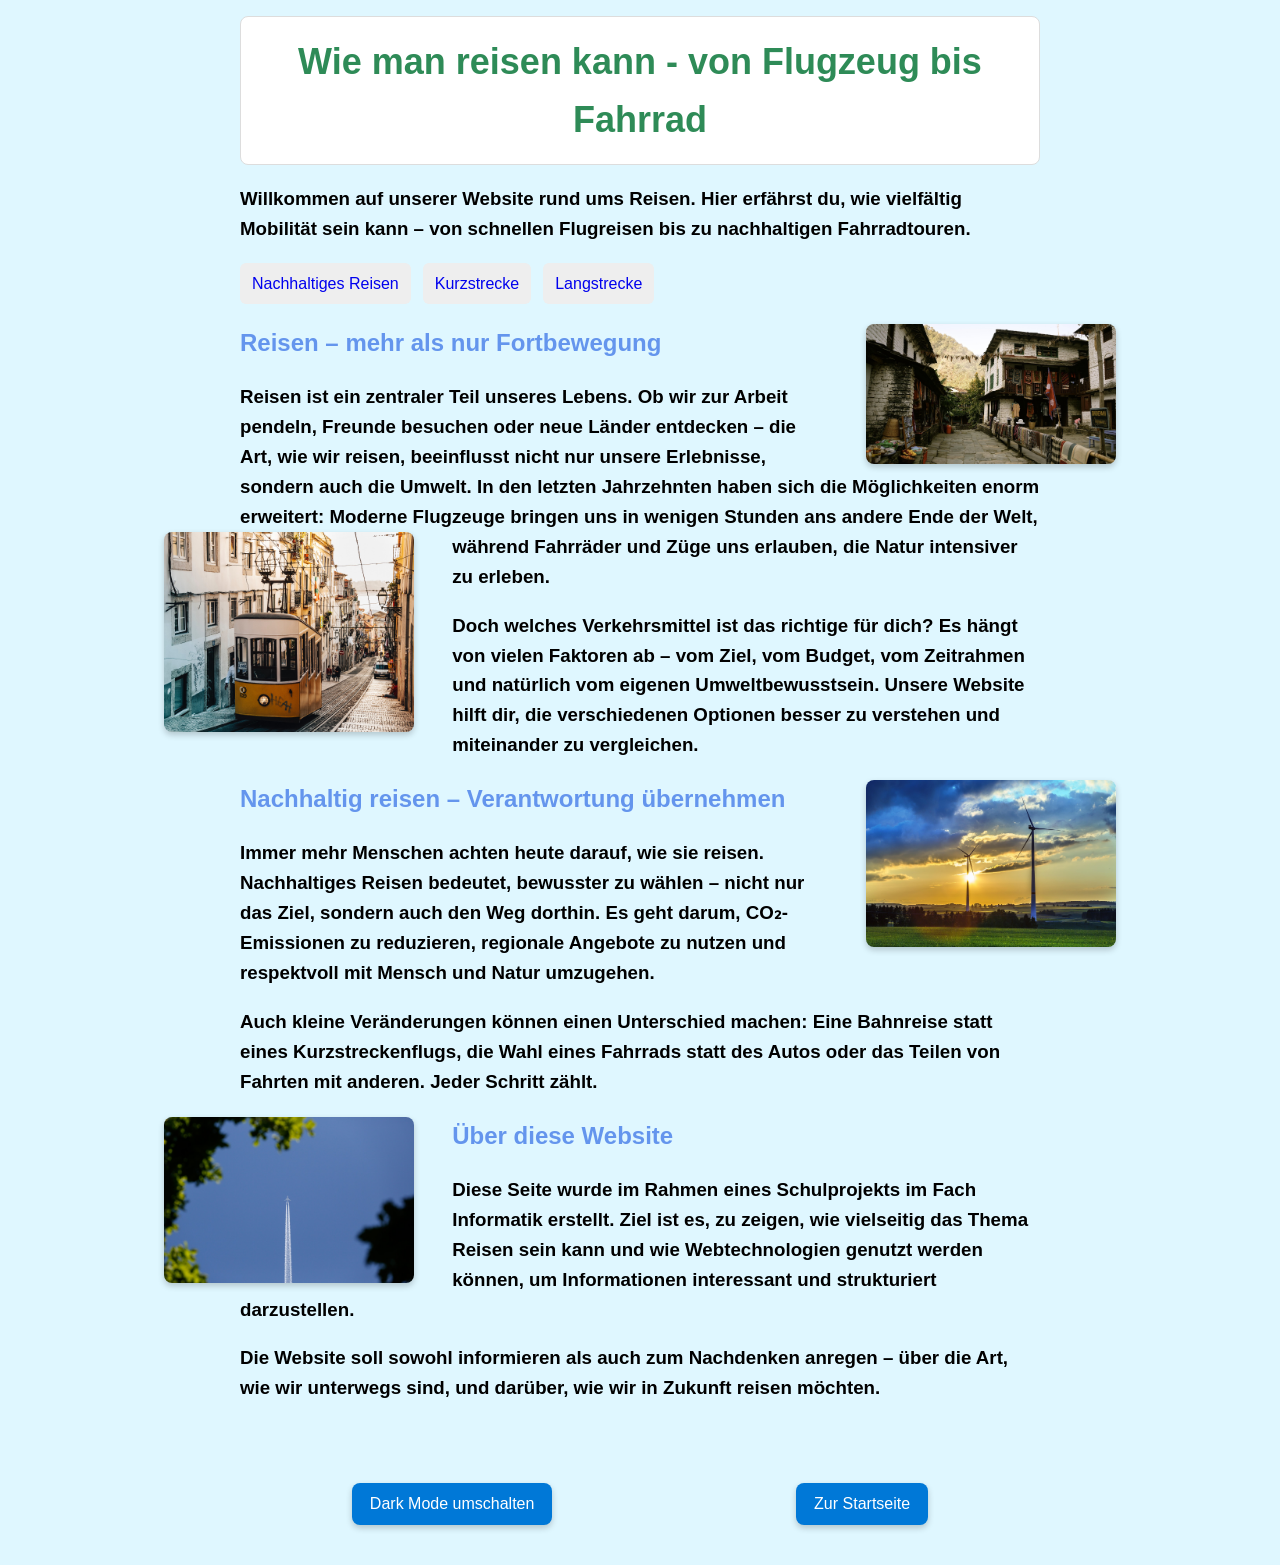
<file: index.html>
<!DOCTYPE html>
<html>

<head>
    <title>Wie man reisen kann</title>
    <link rel="stylesheet" href="styles.css">
    <!DOCTYPE html>
    <html lang="de">

    <head>
        <meta charset="UTF-8">
        <meta name="viewport" content="width=device-width, initial-scale=1.0">
        <title>Zurück nach oben – Beispiel</title>
        <style>
            body {
                font-family: Arial, sans-serif;
                line-height: 1.6;
                margin: 0;
                padding: 0 20px;
            }


            main {
                max-width: 800px;
                margin: 0 auto;
            }


            #topButton {
                display: none;
                position: fixed;
                bottom: 30px;
                right: 30px;
                z-index: 99;
                background-color: #0078d7;
                color: white;
                border: none;
                padding: 12px 18px;
                border-radius: 8px;
                cursor: pointer;
                font-size: 16px;
                box-shadow: 0 3px 6px rgba(0, 0, 0, 0.2);
                transition: all 0.3s ease;
            }

            #topButton:hover {
                background-color: #005ea6;
                transform: scale(1.05);
            }
        </style>
    </head>



<body>
    <main>
        <h1 class="card" style="text-align: center;">Wie man reisen kann - von Flugzeug bis Fahrrad</h1>

        <h3>Willkommen auf unserer Website rund ums Reisen. Hier erfährst du, wie vielfältig Mobilität sein kann –
            von schnellen Flugreisen bis zu nachhaltigen Fahrradtouren.</h3>

        <nav class="nav">
            <a href="nachhaltiges_reisen.html">Nachhaltiges Reisen</a>
            <a href="Kurzstrecke.html">Kurzstrecke</a>
            <a href="Langstrecke.html">Langstrecke</a>
        </nav>

        <section>
    <div class="image-container-right">
    <img src="index1.jpg" alt="Index">
    </div>
            <h2>Reisen – mehr als nur Fortbewegung</h2>
            <h3>Reisen ist ein zentraler Teil unseres Lebens. Ob wir zur Arbeit pendeln, Freunde besuchen oder neue
                Länder entdecken – die Art, wie wir reisen, beeinflusst nicht nur unsere Erlebnisse, sondern auch
                die Umwelt. In den letzten Jahrzehnten haben sich die Möglichkeiten enorm erweitert: Moderne
                Flugzeuge bringen uns in wenigen Stunden ans andere Ende der Welt, während Fahrräder und Züge uns
    <div class="image-container-left">
    <img src="index2.jpg" alt="Index">
    </div>
                erlauben, die Natur intensiver zu erleben.</h3>
            <h3>Doch welches Verkehrsmittel ist das richtige für dich? Es hängt von vielen Faktoren ab – vom Ziel,
                vom Budget, vom Zeitrahmen und natürlich vom eigenen Umweltbewusstsein. Unsere Website hilft dir,
                die verschiedenen Optionen besser zu verstehen und miteinander zu vergleichen.</h3>
        </section>

        <section>
    <div class="image-container-right">
    <img src="index3.jpg" alt="Index">
    </div>
            <h2>Nachhaltig reisen – Verantwortung übernehmen</h2>
            <h3>Immer mehr Menschen achten heute darauf, wie sie reisen. Nachhaltiges Reisen bedeutet, bewusster zu
                wählen – nicht nur das Ziel, sondern auch den Weg dorthin. Es geht darum, CO₂-Emissionen zu
                reduzieren, regionale Angebote zu nutzen und respektvoll mit Mensch und Natur umzugehen.</h3>
            <h3>Auch kleine Veränderungen können einen Unterschied machen: Eine Bahnreise statt eines
                Kurzstreckenflugs, die Wahl eines Fahrrads statt des Autos oder das Teilen von Fahrten mit anderen.
                Jeder Schritt zählt.</h3>
        </section>

        <section>
    <div class="image-container-left">
    <img src="index4.jpg" alt="Index">
    </div>
            <h2>Über diese Website</h2>
            <h3>Diese Seite wurde im Rahmen eines Schulprojekts im Fach Informatik erstellt. Ziel
                ist es, zu zeigen, wie vielseitig das Thema Reisen sein kann und wie Webtechnologien genutzt werden
                können, um Informationen interessant und strukturiert darzustellen.</h3>
            <h3>Die Website soll sowohl informieren als auch zum Nachdenken anregen – über die Art, wie wir unterwegs
                sind, und darüber, wie wir in Zukunft reisen möchten.</h3>
        </section>
        <div class="bottom-buttons">
            <button id="toggleDark">Dark Mode umschalten</button>
            <button id="backHome" onclick="window.location.href='index.html'">Zur Startseite</button>
        </div>

    </main>
    <button id="topButton" onclick="scrollToTop()">↑ Nach oben</button>





    <script src="index.js"></script>
</file>
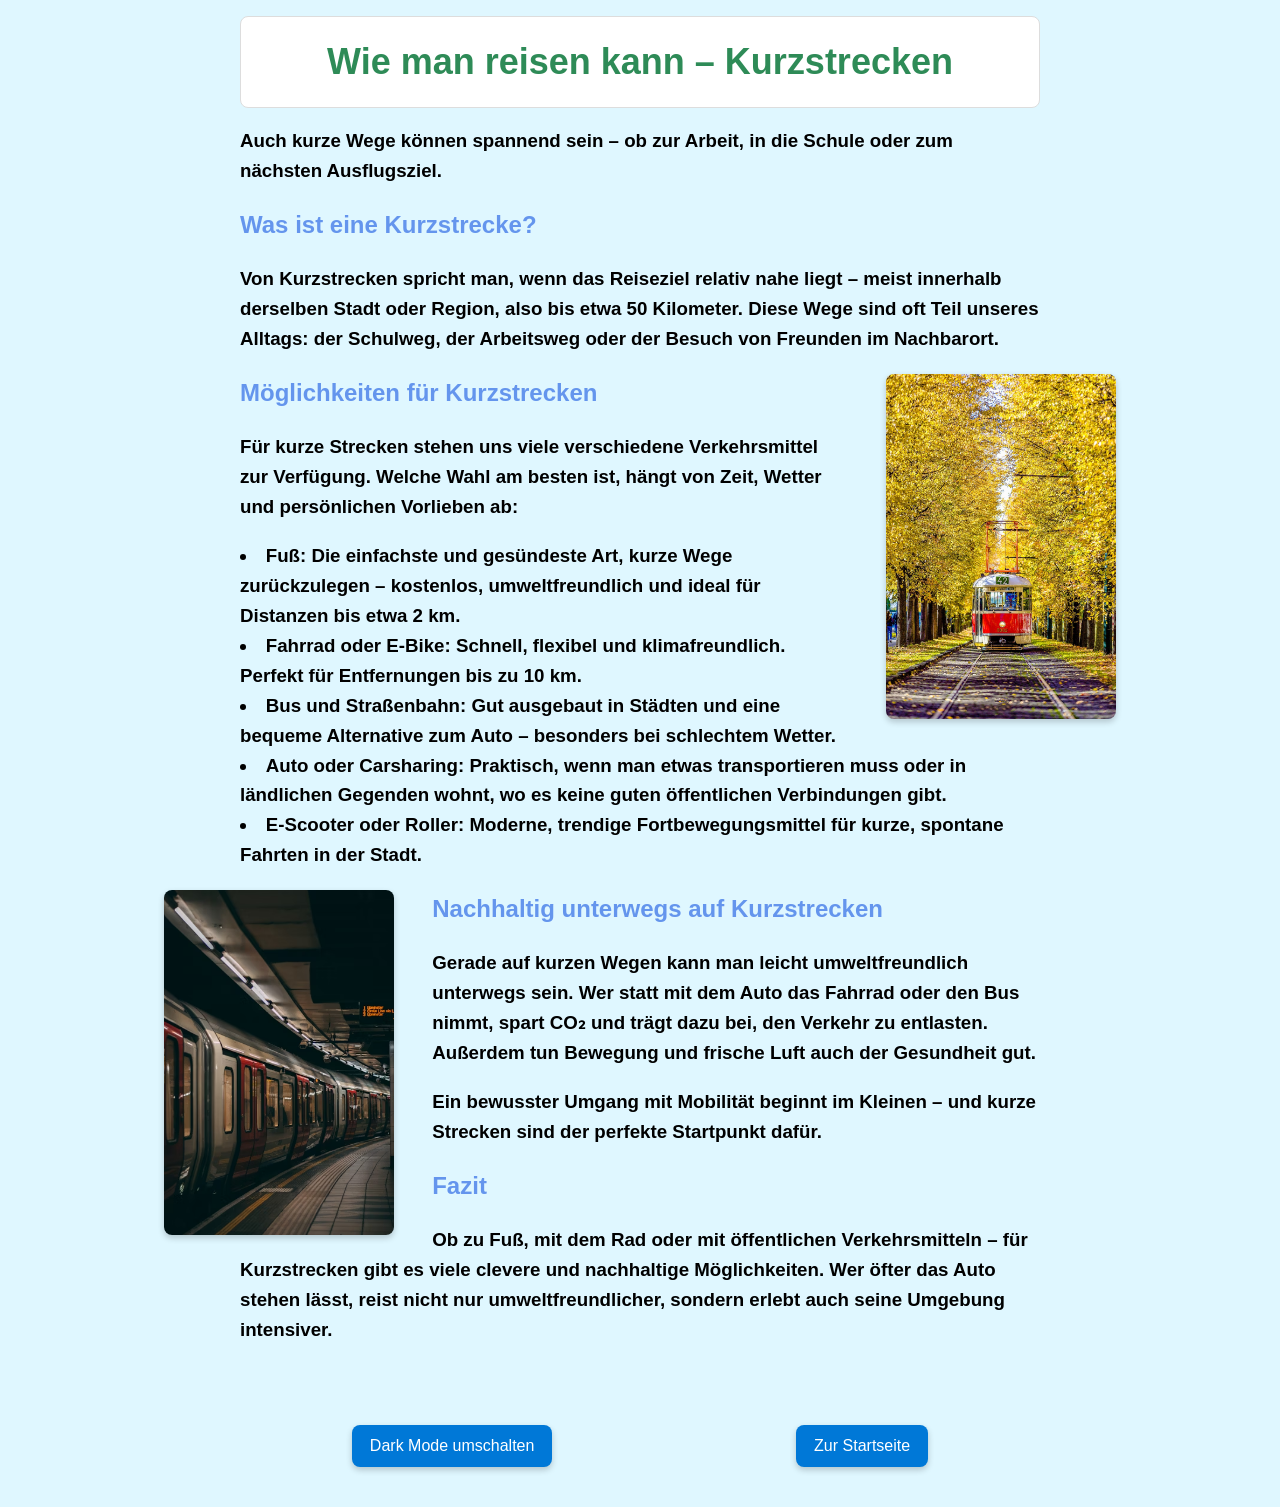
<file: Kurzstrecke.html>
<!DOCTYPE html>
<html lang="de">

<head>
    <meta charset="UTF-8">
    <meta name="viewport" content="width=device-width, initial-scale=1.0">
    <title>Wie man reisen kann – Kurzstrecken</title>
    <link rel="stylesheet" href="Kurzstrecke.css">
</head>

<body>
    <main>

        <h1 class="card" style="text-align: center;">Wie man reisen kann – Kurzstrecken</h1>
        <h3>Auch kurze Wege können spannend sein – ob zur Arbeit, in die Schule oder zum nächsten Ausflugsziel.</h3>



        <section>
            <h2>Was ist eine Kurzstrecke?</h2>
            <h3>Von Kurzstrecken spricht man, wenn das Reiseziel relativ nahe liegt – meist innerhalb derselben Stadt
                oder
                Region, also bis etwa 50 Kilometer. Diese Wege sind oft Teil unseres Alltags: der Schulweg, der
                Arbeitsweg
                oder der Besuch von Freunden im Nachbarort.</h3>
        </section>

        <section>
        <div class="image-container-right">
        <img src="kurzstrecke1.jpg" alt="Kurzstrecke">
         </div>
            <h2>Möglichkeiten für Kurzstrecken</h2>
            <h3>Für kurze Strecken stehen uns viele verschiedene Verkehrsmittel zur Verfügung. Welche Wahl am besten
                ist,
                hängt von Zeit, Wetter und persönlichen Vorlieben ab:</h3>
            <h3>
                <li>Fuß: Die einfachste und gesündeste Art, kurze Wege zurückzulegen – kostenlos,
                    umweltfreundlich
                    und
                    ideal für Distanzen bis etwa 2 km.</li>
                <li>Fahrrad oder E-Bike: Schnell, flexibel und klimafreundlich. Perfekt für Entfernungen bis zu 10 km.
                </li>
                <li>Bus und Straßenbahn: Gut ausgebaut in Städten und eine bequeme Alternative zum Auto – besonders bei
                    schlechtem Wetter.</li>
                <li>Auto oder Carsharing: Praktisch, wenn man etwas transportieren muss oder in ländlichen Gegenden
                    wohnt,
                    wo es keine guten öffentlichen Verbindungen gibt.</li>
                <li>E-Scooter oder Roller: Moderne, trendige Fortbewegungsmittel für kurze, spontane Fahrten in der
                    Stadt.
                </li>
        </section>

        <section>
    <div class="image-container-left">
    <img src="kurzstrecke2.jpg" alt="Kurzstrecke">
    </div>
            <h2>Nachhaltig unterwegs auf Kurzstrecken</h2>
            <h3>Gerade auf kurzen Wegen kann man leicht umweltfreundlich unterwegs sein. Wer statt mit dem Auto das
                Fahrrad
                oder den Bus nimmt, spart CO₂ und trägt dazu bei, den Verkehr zu entlasten. Außerdem tun Bewegung und
                frische Luft auch der Gesundheit gut.</h3>
            <h3>Ein bewusster Umgang mit Mobilität beginnt im Kleinen – und kurze Strecken sind der perfekte Startpunkt
                dafür.</h3>
        </section>

        <section>
            <h2>Fazit</h2>
            <h3>Ob zu Fuß, mit dem Rad oder mit öffentlichen Verkehrsmitteln – für Kurzstrecken gibt es viele clevere
                und
                nachhaltige Möglichkeiten. Wer öfter das Auto stehen lässt, reist nicht nur umweltfreundlicher, sondern
                erlebt auch seine Umgebung intensiver.</h3>
        </section>
        <main>
            <div class="bottom-buttons">
                <button id="toggleDark">Dark Mode umschalten</button>
                <button id="backHome" onclick="window.location.href='index.html'">Zur Startseite</button>
            </div>

            <button id="topButton" onclick="scrollToTop()">↑ Nach oben</button>
            <script src="Kurzstrecke.js"></script>



</body>

</html>
</file>
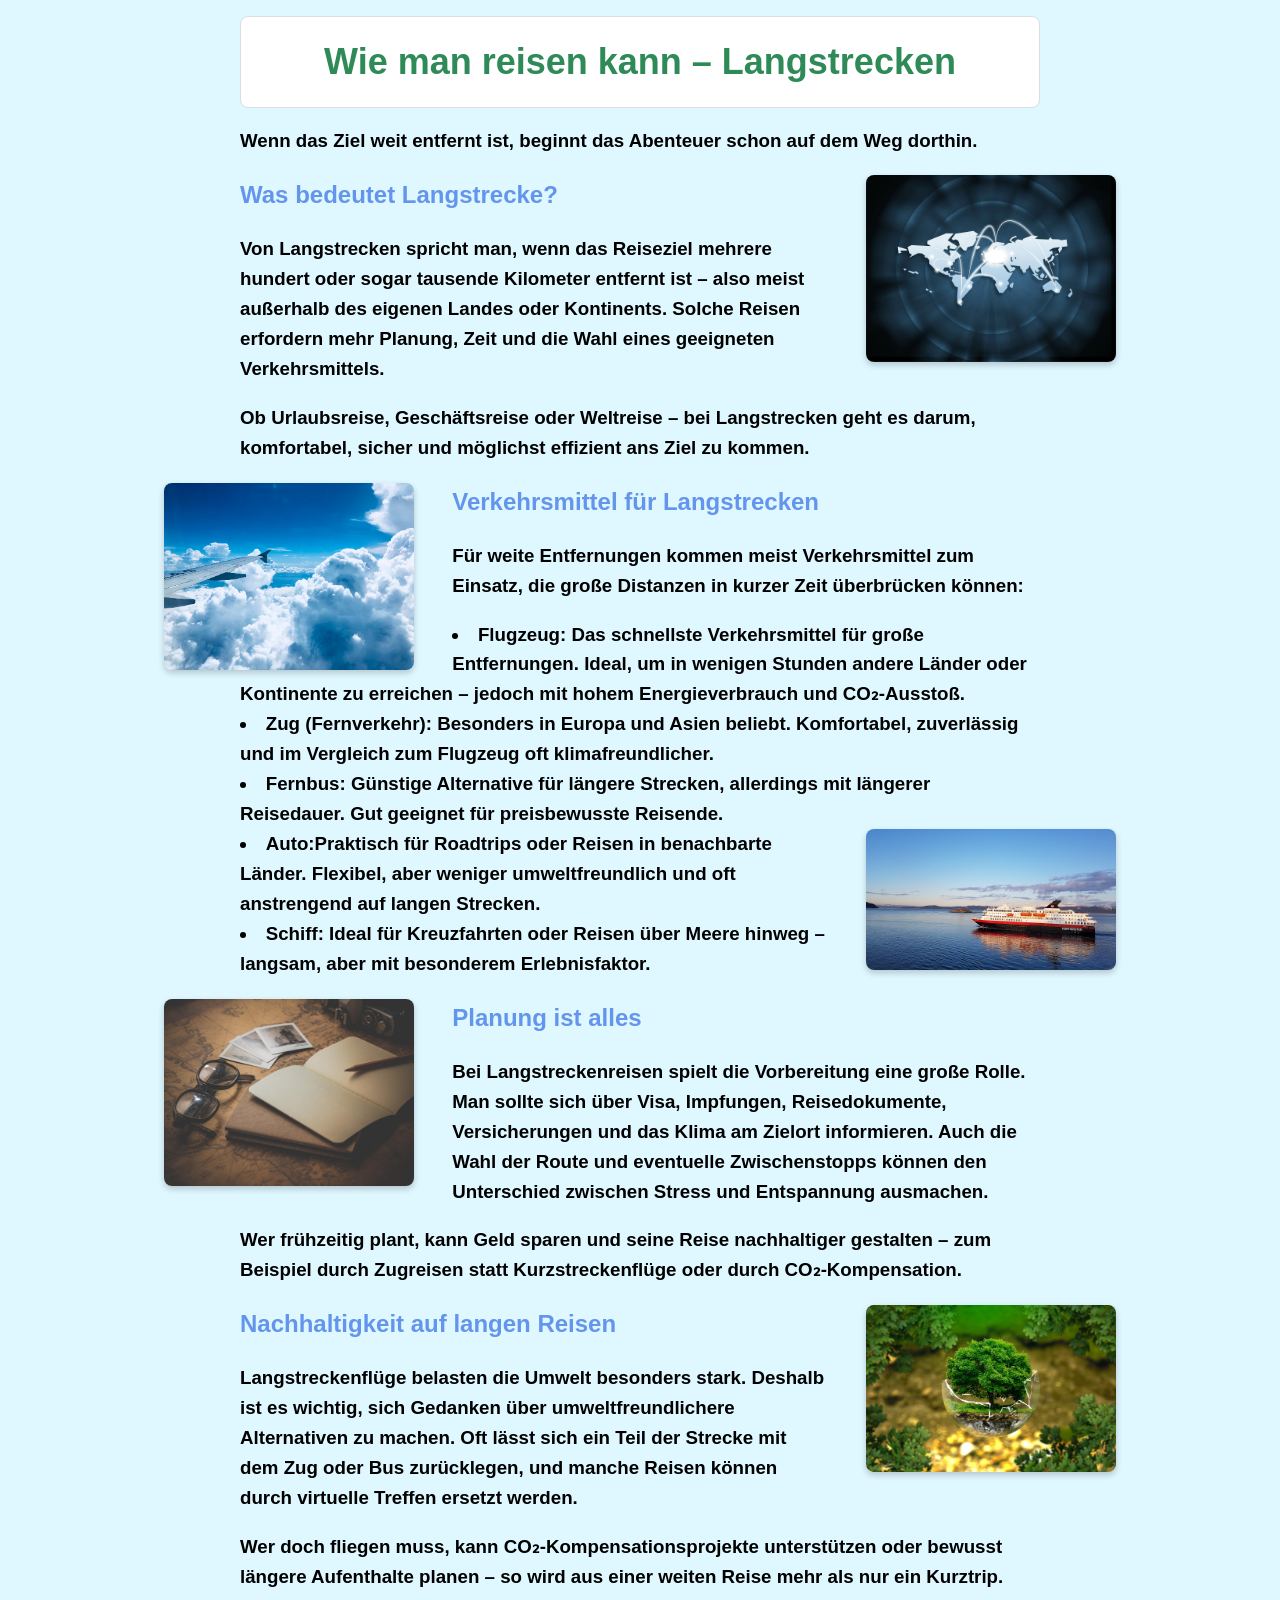
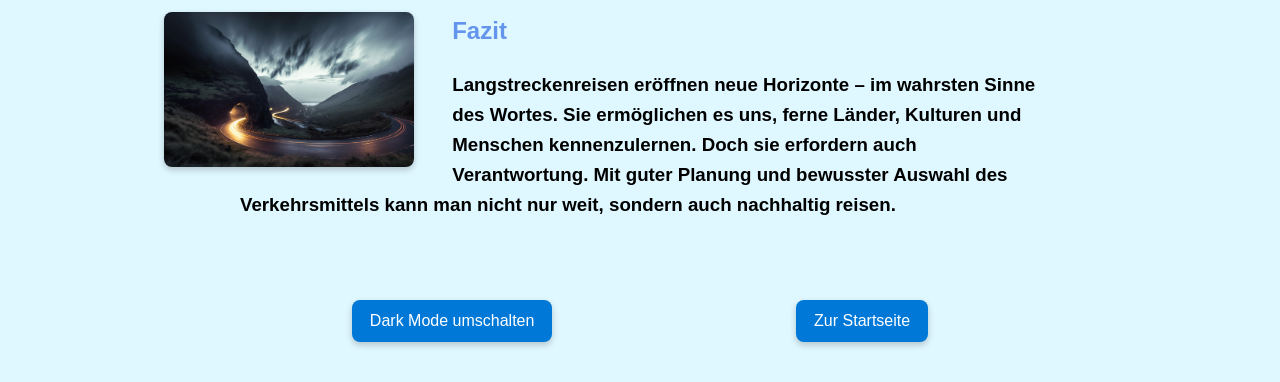
<file: Langstrecke.html>
<!DOCTYPE html>
<html lang="de">

<head>
    <meta charset="UTF-8">
    <meta name="viewport" content="width=device-width, initial-scale=1.0">
    <title>Wie man reisen kann – Langstrecken</title>
    <link rel="stylesheet" href="Langstrecke.css">
</head>

<body>

    <main>
        <h1 class="card" style="text-align: center;">Wie man reisen kann – Langstrecken</h1>
        <h3>Wenn das Ziel weit entfernt ist, beginnt das Abenteuer schon auf dem Weg dorthin.</h3>
    <div class="image-container-right">
    <img src="langstrecke2.jpg" alt="Langstrecke">
    </div>


        <section>
            <h2>Was bedeutet Langstrecke?</h2>
            <h3>Von Langstrecken spricht man, wenn das Reiseziel mehrere hundert oder sogar tausende Kilometer entfernt
                ist –
                also meist außerhalb des eigenen Landes oder Kontinents. Solche Reisen erfordern mehr Planung, Zeit und
                die
                Wahl eines geeigneten Verkehrsmittels.</h3>
            <h3>Ob Urlaubsreise, Geschäftsreise oder Weltreise – bei Langstrecken geht es darum, komfortabel, sicher und
                möglichst effizient ans Ziel zu kommen.</h3>
        </section>

        <section>
    <div class="image-container-left">
    <img src="langstrecke1.jpg" alt="Langstrecke">
    </div>
            <h2>Verkehrsmittel für Langstrecken</h2>
            <h3>Für weite Entfernungen kommen meist Verkehrsmittel zum Einsatz, die große Distanzen in kurzer Zeit
                überbrücken können:</h3>
            <h3>
                <li>Flugzeug: Das schnellste Verkehrsmittel für große Entfernungen. Ideal, um in wenigen Stunden andere
                    Länder oder Kontinente zu erreichen – jedoch mit hohem Energieverbrauch und CO₂-Ausstoß.</li>
                <li>Zug (Fernverkehr): Besonders in Europa und Asien beliebt. Komfortabel, zuverlässig und im Vergleich
                    zum
                    Flugzeug oft klimafreundlicher.</li>
                <li>Fernbus: Günstige Alternative für längere Strecken, allerdings mit längerer Reisedauer. Gut geeignet
                    für
                    preisbewusste Reisende.</li>
    <div class="image-container-right">
    <img src="langstrecke4.jpg" alt="Langstrecke">
    </div>
                <li>Auto:Praktisch für Roadtrips oder Reisen in benachbarte Länder. Flexibel, aber weniger
                    umweltfreundlich
                    und oft anstrengend auf langen Strecken.</li>
                <li>Schiff: Ideal für Kreuzfahrten oder Reisen über Meere hinweg – langsam, aber mit besonderem
                    Erlebnisfaktor.</li>
            </h3>
        </section>

        <section>
    <div class="image-container-left">
    <img src="langstrecke5.jpg" alt="Langstrecke">
    </div>
            <h2>Planung ist alles</h2>
            <h3>Bei Langstreckenreisen spielt die Vorbereitung eine große Rolle. Man sollte sich über Visa, Impfungen,
                Reisedokumente, Versicherungen und das Klima am Zielort informieren. Auch die Wahl der Route und
                eventuelle
                Zwischenstopps können den Unterschied zwischen Stress und Entspannung ausmachen.</h3>
            <h3>Wer frühzeitig plant, kann Geld sparen und seine Reise nachhaltiger gestalten – zum Beispiel durch
                Zugreisen
                statt Kurzstreckenflüge oder durch CO₂-Kompensation.</h3>
        </section>

        <section>
    <div class="image-container-right">
    <img src="langstrecke6.jpg" alt="Langstrecke">
    </div>
            <h2>Nachhaltigkeit auf langen Reisen</h2>
            <h3>Langstreckenflüge belasten die Umwelt besonders stark. Deshalb ist es wichtig, sich Gedanken über
                umweltfreundlichere Alternativen zu machen. Oft lässt sich ein Teil der Strecke mit dem Zug oder Bus
                zurücklegen, und manche Reisen können durch virtuelle Treffen ersetzt werden.</h3>
            <h3>Wer doch fliegen muss, kann CO₂-Kompensationsprojekte unterstützen oder bewusst längere Aufenthalte
                planen –
                so wird aus einer weiten Reise mehr als nur ein Kurztrip.</h3>
        </section>

        <section>
    <div class="image-container-left">
    <img src="langstrecke3.jpg" alt="Langstrecke">
    </div>
            <h2>Fazit</h2>
            <h3>Langstreckenreisen eröffnen neue Horizonte – im wahrsten Sinne des Wortes. Sie ermöglichen es uns, ferne
                Länder, Kulturen und Menschen kennenzulernen. Doch sie erfordern auch Verantwortung. Mit guter Planung
                und
                bewusster Auswahl des Verkehrsmittels kann man nicht nur weit, sondern auch nachhaltig reisen.</h3>
        </section>
        <div class="bottom-buttons">
            <button id="toggleDark">Dark Mode umschalten</button>
            <button id="backHome" onclick="window.location.href='index.html'">Zur Startseite</button>
        </div>

    </main>



    <button id="topButton" onclick="scrollToTop()">↑ Nach oben</button>
    <script src="Langstrecke.js"></script>

</body>

</html>
</file>
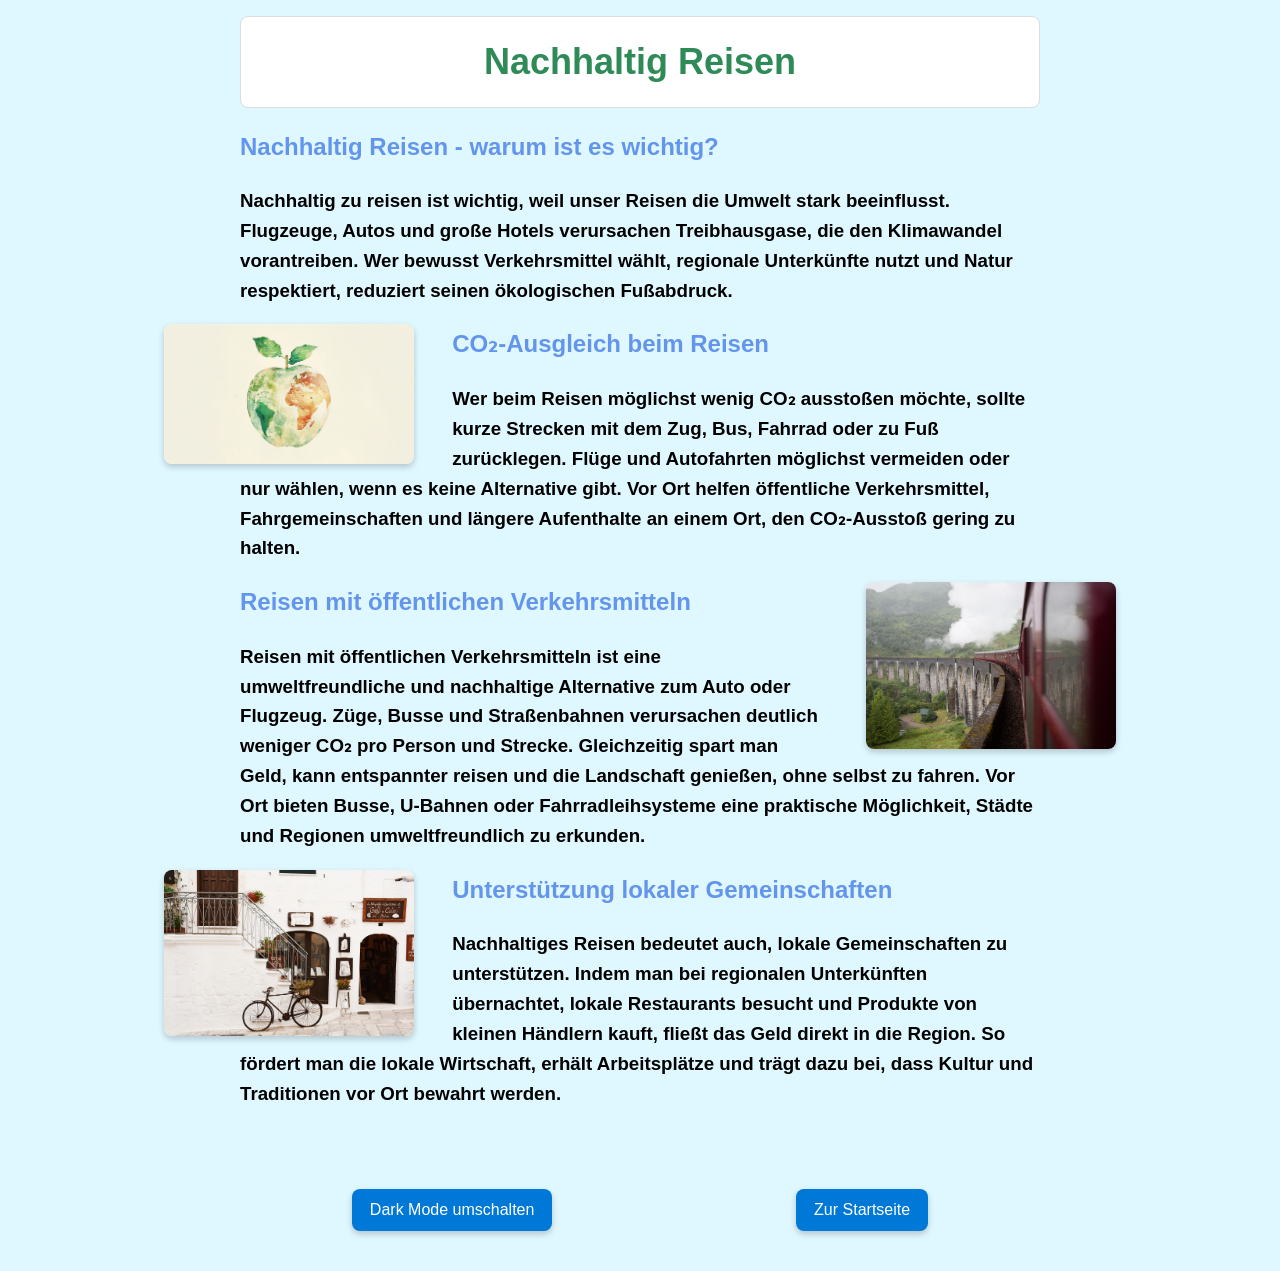
<file: nachhaltiges_reisen.html>
<!DOCTYPE html>
<html>

<head>
    <link rel="stylesheet" href="nachhaltiges_reisen.css">
</head>

<body>
    <main>
        <h1 class="card" style="text-align: center;">Nachhaltig Reisen</h1>

        <h2>Nachhaltig Reisen - warum ist es wichtig?</h2>
        <h3>Nachhaltig zu reisen ist wichtig, weil unser Reisen die Umwelt stark beeinflusst. Flugzeuge, Autos und große
            Hotels verursachen Treibhausgase, die den Klimawandel vorantreiben. Wer bewusst Verkehrsmittel wählt,
            regionale
            Unterkünfte nutzt und Natur respektiert, reduziert seinen ökologischen Fußabdruck.</h3>
    <div class="image-container-left">
        <img src="nachhaltig_reisen1.jpg" alt="nachhaltig_reisen">
    </div>
        <h2>CO₂-Ausgleich beim Reisen</h2>
        <h3>Wer beim Reisen möglichst wenig CO₂ ausstoßen möchte, sollte kurze Strecken mit dem Zug, Bus, Fahrrad oder
            zu
            Fuß zurücklegen. Flüge und Autofahrten möglichst vermeiden oder nur wählen, wenn es keine Alternative gibt.
            Vor
            Ort helfen öffentliche Verkehrsmittel, Fahrgemeinschaften und längere Aufenthalte an einem Ort, den
            CO₂-Ausstoß
            gering zu halten.</h3>
    <div class="image-container-right">
        <img src="nachhaltig_reisen2.jpg" alt="nachhaltig_reisen">
    </div>
        <h2>Reisen mit öffentlichen Verkehrsmitteln</h2>
        <h3>Reisen mit öffentlichen Verkehrsmitteln ist eine umweltfreundliche und nachhaltige Alternative zum Auto oder
            Flugzeug. Züge, Busse und Straßenbahnen verursachen deutlich weniger CO₂ pro Person und Strecke.
            Gleichzeitig
            spart man Geld, kann entspannter reisen und die Landschaft genießen, ohne selbst zu fahren. Vor Ort bieten
            Busse, U-Bahnen oder Fahrradleihsysteme eine praktische Möglichkeit, Städte und Regionen umweltfreundlich zu
            erkunden.</h3>
    <div class="image-container-left">
        <img src="nachhaltig_reisen3.jpg" alt="nachhaltig_reisen">
    </div>
        <h2>Unterstützung lokaler Gemeinschaften</h2>
        <h3>Nachhaltiges Reisen bedeutet auch, lokale Gemeinschaften zu unterstützen. Indem man bei regionalen
            Unterkünften
            übernachtet, lokale Restaurants besucht und Produkte von kleinen Händlern kauft, fließt das Geld direkt in
            die
            Region. So fördert man die lokale Wirtschaft, erhält Arbeitsplätze und trägt dazu bei, dass Kultur und
            Traditionen vor Ort bewahrt werden.</h3>

        <div class="bottom-buttons">
            <button id="toggleDark">Dark Mode umschalten</button>
            <button id="backHome" onclick="window.location.href='index.html'">Zur Startseite</button>
        </div>


    </main>
    <button id="topButton" onclick="scrollToTop()">↑ Nach oben</button>
    <script src="nachhaltig_reisen.js"></script>
</body>

</html>
</file>
<file: styles.css>
.nav {
    display: flex;
    gap: 12px;
}

.nav a {
    padding: 8px 12px;
    background: #eee;
    text-decoration: none;
    border-radius: 6px;
}

.card {
    background: white;
    padding: 16px;
    margin: 16px 0;
    border: 1px solid #ddd;
    border-radius: 8px;
}

h1 {
    color: #2E8B57;
}

h2 {
    color: #6495ED;
}

h3 {
    color: #000000;
}

body {
    color: #000000;
    background: #DFF7FF;
}

h1 {
    font-size: 36px;
}

a:hover {
    background-color: #6495ED;
}

body.dark {
    background: #000000;
}

body.dark h1 {
    color: #6eb86e;
}

body.dark h2 {
    color: #659aaf;
}

body.dark h3 {
    color: #aca9a2;
}

.bottom-buttons {
    display: flex;
    justify-content: center;
    gap: 20px;
    margin: 40px 0 20px 0;
}

#backHome,
#toggleDark {
    display: block;
    position: static;
    margin: 40px auto 20px auto;
    background-color: #0078d7;
    color: white;
    border: none;
    padding: 12px 18px;
    border-radius: 8px;
    cursor: pointer;
    font-size: 16px;
    box-shadow: 0 3px 6px rgba(0, 0, 0, 0.2);
    transition: all 0.3s ease;
    display: block;
    text-align: center;
}

#backHome:hover,
#toggleDark:hover {
    background-color: #005ea6;
    transform: scale(1.05);
}

@media (max-width: 600px) {
    body {
        background-color: #e0f7fa;
    }

    nav ul {
        flex-direction: column;
        gap: 10px;
    }

    main {
        padding: 10px;
    }
}

@media (min-width: 601px) and (max-width: 1024px) {
    body {
        background-color: #fff3e0;
    }

    main {
        max-width: 90%;
    }
}

.image-container-left {
    float: left;              /* Bild links neben Text */
    margin-left: -2cm;        /* Bild geht 1 cm über den Textbereich hinaus */
    margin-right: 1cm;        /* Abstand zwischen Bild und Text */
    width: 250px;             /* feste Breite */
}

.image-container-left img {
    width: 100%;              /* Bild passt sich Containerbreite an */
    height: auto;             /* Seitenverhältnis bleibt erhalten */
    border-radius: 8px;       /* optional: runde Ecken */
    box-shadow: 0 3px 6px rgba(0,0,0,0.2); /* optional */
}

.image-container-right {
    float: right;             /* Bild rechts neben Text */
    margin-right: -2cm;       /* Bild ragt 1 cm über den rechten Rand hinaus */
    margin-left: 1cm;         /* Abstand zwischen Text und Bild */
    width: 250px;             /* feste Breite */
}

.image-container-right img {
    width: 100%;              /* Bild füllt Container */
    height: auto;             /* Seitenverhältnis bleibt erhalten */
    border-radius: 8px;       /* optional: abgerundete Ecken */
    box-shadow: 0 3px 6px rgba(0,0,0,0.2); /* optional */
}
</file>
<file: Kurzstrecke.css>
.card {
    background: white;
    padding: 16px;
    margin: 16px 0;
    border: 1px solid #ddd;
    border-radius: 8px;
}

body {
    font-family: Arial, sans-serif;
    line-height: 1.6;
    margin: 0;
    padding: 0 20px;
}


main {
    max-width: 800px;
    margin: 0 auto;
}

#topButton {
    display: none;
    position: fixed;
    bottom: 30px;
    right: 30px;
    z-index: 99;
    background-color: #0078d7;
    color: white;
    border: none;
    padding: 12px 18px;
    border-radius: 8px;
    cursor: pointer;
    font-size: 16px;
    box-shadow: 0 3px 6px rgba(0, 0, 0, 0.2);
    transition: all 0.3s ease;
}

#topButton:hover {
    background-color: #005ea6;
    transform: scale(1.05);
}

.bottom-buttons {
    display: flex;
    justify-content: center;
    gap: 20px;
    margin: 40px 0 20px 0;
}

#backHome,
#toggleDark {
    display: block;
    position: static;
    margin: 40px auto 20px auto;
    background-color: #0078d7;
    color: white;
    border: none;
    padding: 12px 18px;
    border-radius: 8px;
    cursor: pointer;
    font-size: 16px;
    box-shadow: 0 3px 6px rgba(0, 0, 0, 0.2);
    transition: all 0.3s ease;
    display: block;
    text-align: center;
}

#backHome:hover,
#toggleDark:hover {
    background-color: #005ea6;
    transform: scale(1.05);
}

h1 {
    color: #2E8B57;
}

h2 {
    color: #6495ED;
}

h3 {
    color: #000000;
}

body {
    color: #000000;
    background: #DFF7FF;
}

h1 {
    font-size: 36px;
}

a:hover {
    background-color: #6495ED;
}

body.dark {
    background: #000000;
}

body.dark h1 {
    color: #6eb86e;
}

body.dark h2 {
    color: #659aaf;
}

body.dark h3 {
    color: #aca9a2;
}

@media (max-width: 600px) {
    body {
        background-color: #e0f7fa;
    }

    nav ul {
        flex-direction: column;
        gap: 10px;
    }

    main {
        padding: 10px;
    }
}

@media (min-width: 601px) and (max-width: 1024px) {
    body {
        background-color: #fff3e0;
    }

    main {
        max-width: 90%;
    }
}

.image-container-left {
    float: left;              /* Bild links neben Text */
    margin-left: -2cm;        /* Bild geht 1 cm über den Textbereich hinaus */
    margin-right: 1cm;        /* Abstand zwischen Bild und Text */
    width: 230px;             /* feste Breite */
}

.image-container-left img {
    width: 100%;              /* Bild passt sich Containerbreite an */
    height: auto;             /* Seitenverhältnis bleibt erhalten */
    border-radius: 8px;       /* optional: runde Ecken */
    box-shadow: 0 3px 6px rgba(0,0,0,0.2); /* optional */
}

.image-container-right {
    float: right;             /* Bild rechts neben Text */
    margin-right: -2cm;       /* Bild ragt 1 cm über den rechten Rand hinaus */
    margin-left: 1cm;         /* Abstand zwischen Text und Bild */
    width: 230px;             /* feste Breite */
}

.image-container-right img {
    width: 100%;              /* Bild füllt Container */
    height: auto;             /* Seitenverhältnis bleibt erhalten */
    border-radius: 8px;       /* optional: abgerundete Ecken */
    box-shadow: 0 3px 6px rgba(0,0,0,0.2); /* optional */
}
</file>
<file: Langstrecke.css>
.card {
    background: white;
    padding: 16px;
    margin: 16px 0;
    border: 1px solid #ddd;
    border-radius: 8px;
}

body {
    font-family: Arial, sans-serif;
    line-height: 1.6;
    margin: 0;
    padding: 0 20px;
}


main {
    max-width: 800px;
    margin: 0 auto;
}


#topButton {
    display: none;
    position: fixed;
    bottom: 30px;
    right: 30px;
    z-index: 99;
    background-color: #0078d7;
    color: white;
    border: none;
    padding: 12px 18px;
    border-radius: 8px;
    cursor: pointer;
    font-size: 16px;
    box-shadow: 0 3px 6px rgba(0, 0, 0, 0.2);
    transition: all 0.3s ease;
}

#topButton:hover {
    background-color: #005ea6;
    transform: scale(1.05);
}

.bottom-buttons {
    display: flex;
    justify-content: center;
    gap: 20px;
    margin: 40px 0 20px 0;
}

#backHome,
#toggleDark {
    display: block;
    position: static;
    margin: 40px auto 20px auto;
    background-color: #0078d7;
    color: white;
    border: none;
    padding: 12px 18px;
    border-radius: 8px;
    cursor: pointer;
    font-size: 16px;
    box-shadow: 0 3px 6px rgba(0, 0, 0, 0.2);
    transition: all 0.3s ease;
    display: block;
    text-align: center;
}

#backHome:hover,
#toggleDark:hover {
    background-color: #005ea6;
    transform: scale(1.05);
}

h1 {
    color: #2E8B57;
}

h2 {
    color: #6495ED;
}

h3 {
    color: #000000;
}

body {
    color: #000000;
    background: #DFF7FF;
}

h1 {
    font-size: 36px;
}

a:hover {
    background-color: #6495ED;
}

body.dark {
    background: #000000;
}

body.dark h1 {
    color: #6eb86e;
}

body.dark h2 {
    color: #659aaf;
}

body.dark h3 {
    color: #aca9a2;
}

@media (max-width: 600px) {
    body {
        background-color: #e0f7fa;
    }

    nav ul {
        flex-direction: column;
        gap: 10px;
    }

    main {
        padding: 10px;
    }
}

@media (min-width: 601px) and (max-width: 1024px) {
    body {
        background-color: #fff3e0;
    }

    main {
        max-width: 90%;
    }
}

.image-container-left {
    float: left;              /* Bild links neben Text */
    margin-left: -2cm;        /* Bild geht 1 cm über den Textbereich hinaus */
    margin-right: 1cm;        /* Abstand zwischen Bild und Text */
    width: 250px;             /* feste Breite */
}

.image-container-left img {
    width: 100%;              /* Bild passt sich Containerbreite an */
    height: auto;             /* Seitenverhältnis bleibt erhalten */
    border-radius: 8px;       /* optional: runde Ecken */
    box-shadow: 0 3px 6px rgba(0,0,0,0.2); /* optional */
}

.image-container-right {
    float: right;             /* Bild rechts neben Text */
    margin-right: -2cm;       /* Bild ragt 1 cm über den rechten Rand hinaus */
    margin-left: 1cm;         /* Abstand zwischen Text und Bild */
    width: 250px;             /* feste Breite */
}

.image-container-right img {
    width: 100%;              /* Bild füllt Container */
    height: auto;             /* Seitenverhältnis bleibt erhalten */
    border-radius: 8px;       /* optional: abgerundete Ecken */
    box-shadow: 0 3px 6px rgba(0,0,0,0.2); /* optional */
}
</file>
<file: nachhaltiges_reisen.css>
h1 {
    color: #2E8B57;
}

h2 {
    color: #6495ED;
}

h3 {
    color: #000000;
}

body {
    color: #dcc1f8;
    background: #DFF7FF;
}

h1 {
    font-size: 36px;
}

a:hover {
    background-color: #6495ED;
}

body.dark {
    background: #000000;
}

body.dark h1 {
    color: #6eb86e;
}

body.dark h2 {
    color: #659aaf;
}

body.dark h3 {
    color: #aca9a2;
}

.card {
    background: white;
    padding: 16px;
    margin: 16px 0;
    border: 1px solid #ddd;
    border-radius: 8px;
}

body {
    font-family: Arial, sans-serif;
    line-height: 1.6;
    margin: 0;
    padding: 0 20px;
}


main {
    max-width: 800px;
    margin: 0 auto;
}


#topButton {
    display: none;
    position: fixed;
    bottom: 30px;
    right: 30px;
    z-index: 99;
    background-color: #0078d7;
    color: white;
    border: none;
    padding: 12px 18px;
    border-radius: 8px;
    cursor: pointer;
    font-size: 16px;
    box-shadow: 0 3px 6px rgba(0, 0, 0, 0.2);
    transition: all 0.3s ease;
}

#topButton:hover {
    background-color: #005ea6;
    transform: scale(1.05);
}

.bottom-buttons {
    display: flex;
    justify-content: center;
    gap: 20px;
    margin: 40px 0 20px 0;
}

#backHome,
#toggleDark {
    display: block;
    position: static;
    margin: 40px auto 20px auto;
    background-color: #0078d7;
    color: white;
    border: none;
    padding: 12px 18px;
    border-radius: 8px;
    cursor: pointer;
    font-size: 16px;
    box-shadow: 0 3px 6px rgba(0, 0, 0, 0.2);
    transition: all 0.3s ease;
    display: block;
    text-align: center;
}

#backHome:hover,
#toggleDark:hover {
    background-color: #005ea6;
    transform: scale(1.05);
}

@media (max-width: 600px) {
    body {
        background-color: #e0f7fa;
    }

    nav ul {
        flex-direction: column;
        gap: 10px;
    }

    main {
        padding: 10px;
    }
}

@media (min-width: 601px) and (max-width: 1024px) {
    body {
        background-color: #fff3e0;
    }

    main {
        max-width: 90%;
    }
}

.image-container-left {
    float: left;              /* Bild links neben Text */
    margin-left: -2cm;        /* Bild geht 1 cm über den Textbereich hinaus */
    margin-right: 1cm;        /* Abstand zwischen Bild und Text */
    width: 250px;             /* feste Breite */
}

.image-container-left img {
    width: 100%;              /* Bild passt sich Containerbreite an */
    height: auto;             /* Seitenverhältnis bleibt erhalten */
    border-radius: 8px;       /* optional: runde Ecken */
    box-shadow: 0 3px 6px rgba(0,0,0,0.2); /* optional */
}

.image-container-right {
    float: right;             /* Bild rechts neben Text */
    margin-right: -2cm;       /* Bild ragt 1 cm über den rechten Rand hinaus */
    margin-left: 1cm;         /* Abstand zwischen Text und Bild */
    width: 250px;             /* feste Breite */
}

.image-container-right img {
    width: 100%;              /* Bild füllt Container */
    height: auto;             /* Seitenverhältnis bleibt erhalten */
    border-radius: 8px;       /* optional: abgerundete Ecken */
    box-shadow: 0 3px 6px rgba(0,0,0,0.2); /* optional */
}
</file>
